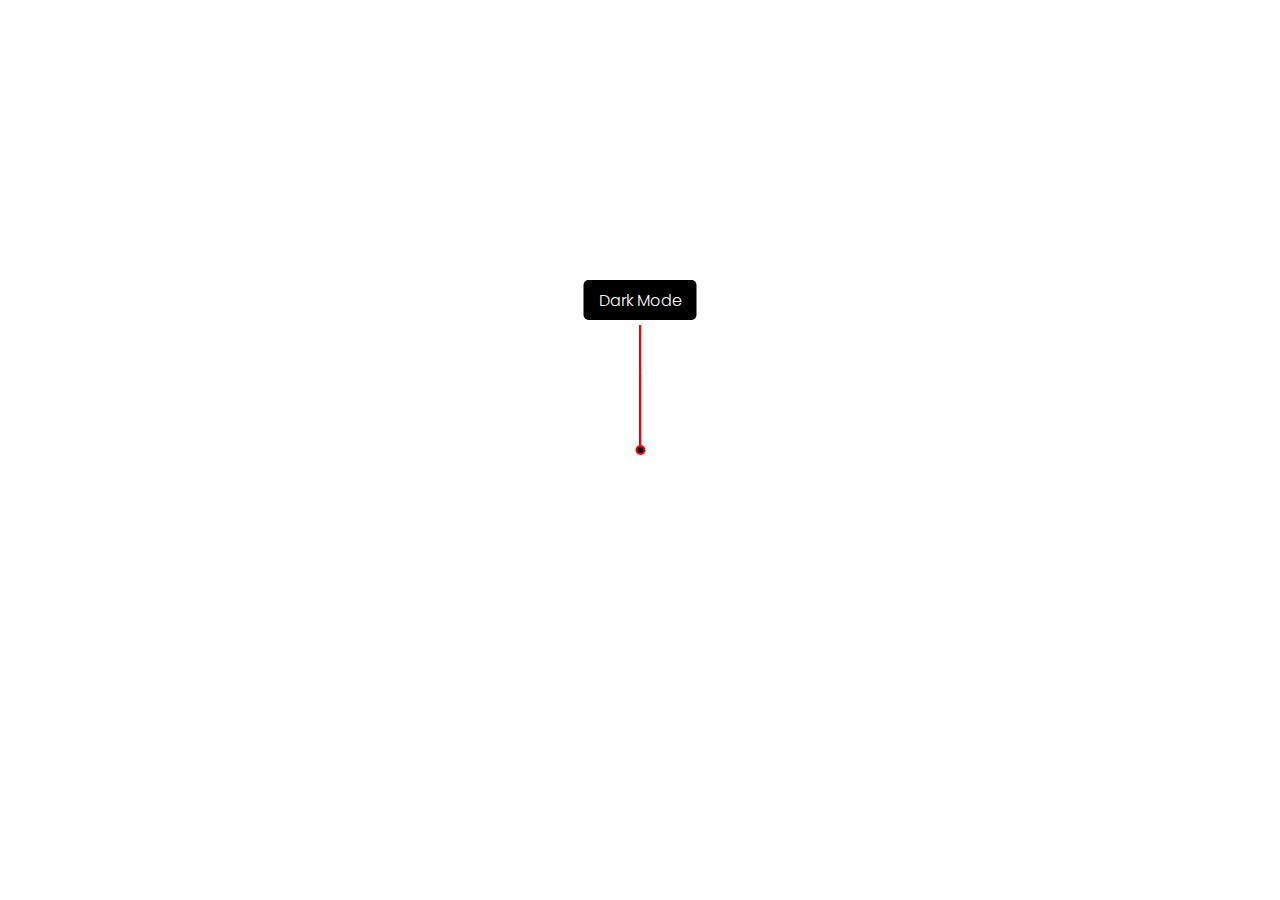
<file: 1theamclock/index.html>
<!DOCTYPE html>
<html lang="en">
<head>
    <meta charset="UTF-8">
    <meta name="viewport" content="width=device-width, initial-scale=1.0">
    <title>Theame Clock</title>
    <link rel="stylesheet" href="style.css">
    <link rel="preconnect" href="https://fonts.googleapis.com">
    <link rel="preconnect" href="https://fonts.gstatic.com" crossorigin>
    <link href="https://fonts.googleapis.com/css2?family=Barlow:wght@300;400;500;600;700&family=Inter:wght@300;400;500;600;700;800&family=Playfair+Display:ital,wght@0,500;0,600;1,400&family=Poppins:wght@300;400;500;700&display=swap" rel="stylesheet">
</head>
<body>
    <div class="container">
        <div class="btn-container">
            <div class="btn">Dark Mode</div>
        </div>
        <div class="clock">
            <div class="min"></div>
            <div class="hour"></div>
            <div class="second"></div>
            <div class="circ"></div>
        </div>
        <div class="time"></div> 
        <div class="calender"></div>
    </div>
    <script src="app.js"></script>
</body>
</html>
</file>
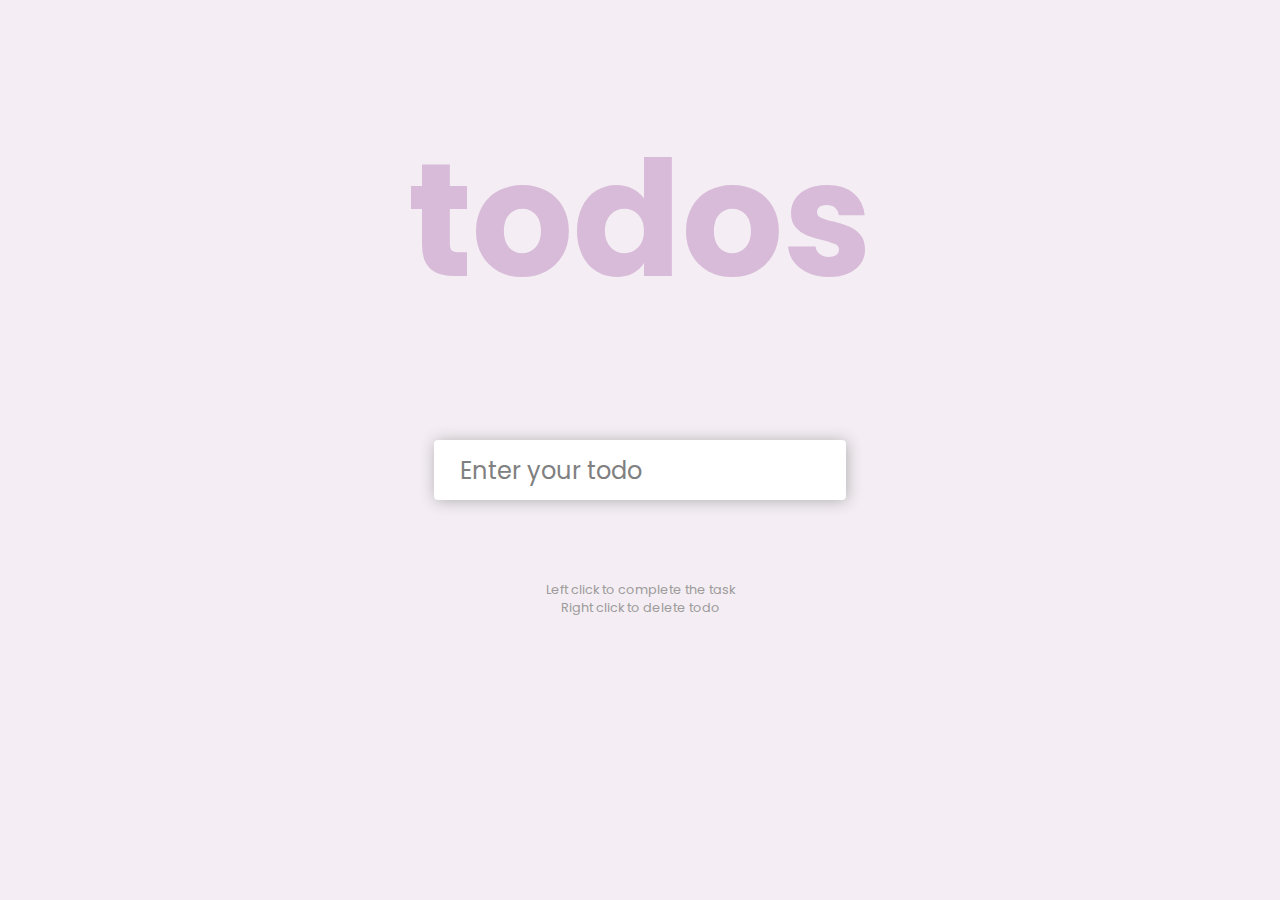
<file: 2todo/index.html>
<!DOCTYPE html>
<html lang="en">
<head>
    <meta charset="UTF-8">
    <meta name="viewport" content="width=device-width, initial-scale=1.0">
    <title>Todo</title>
    <link rel="stylesheet" href="style.css">
    <link rel="preconnect" href="https://fonts.googleapis.com">
    <link rel="preconnect" href="https://fonts.gstatic.com" crossorigin>
    <link href="https://fonts.googleapis.com/css2?family=Barlow:wght@300;400;500;600;700&family=Gabarito:wght@400;600;700;800;900&family=Inter:wght@300;400;500;600;700;800&family=Playfair+Display:ital,wght@0,500;0,600;1,400&family=Poppins:wght@300;400;500;700&display=swap" rel="stylesheet">
</head>
<body>
    <div class="container">
        <div class="title">todos</div>
        
        <input type="text" class="inp" placeholder="Enter your todo">
        
        <div class="tasks">
        </div>
        <div class="desc">
            Left click to complete the task<br>
            Right click to delete todo
        </div>
    </div>
    <script src="script.js"></script>
</body>
</html>
</file>
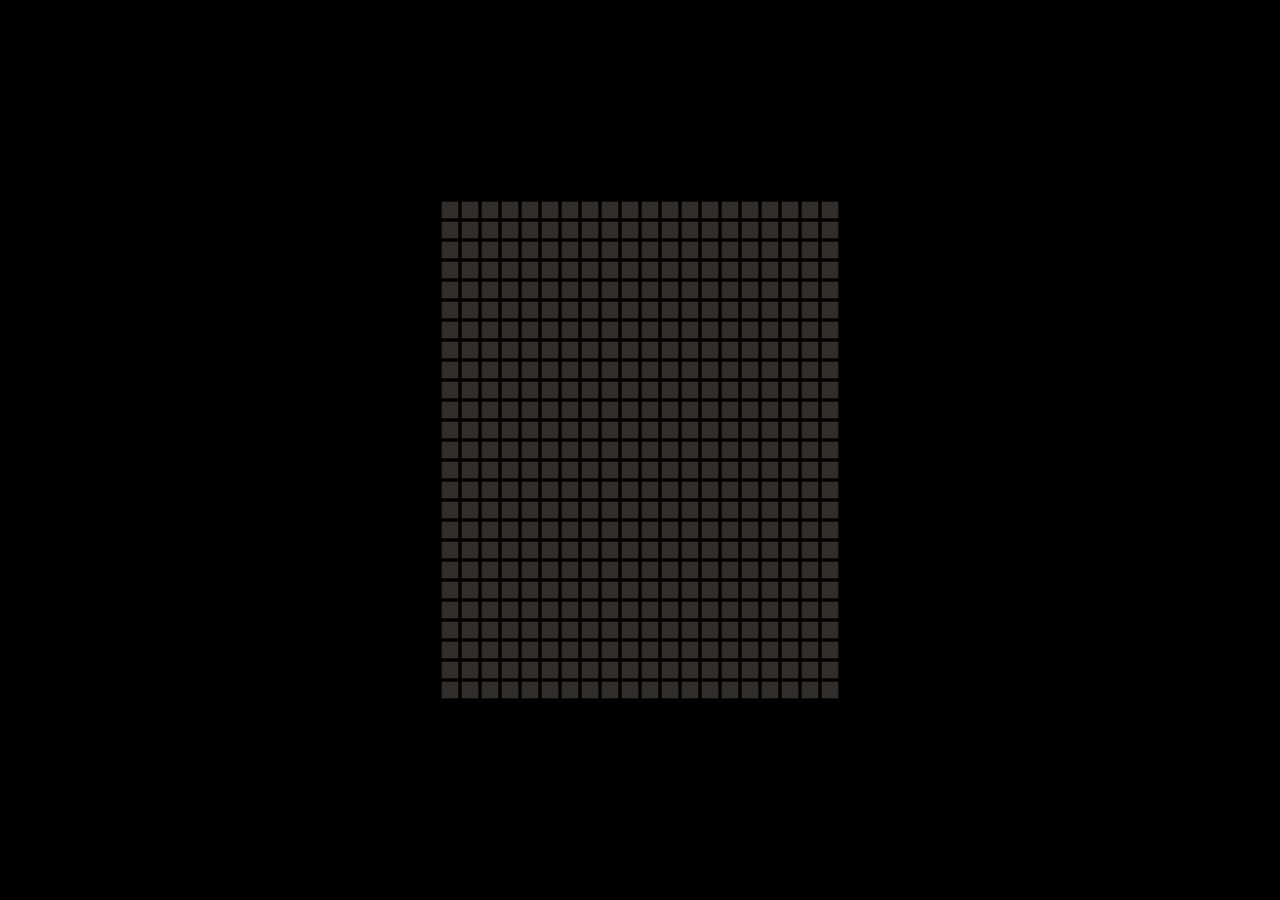
<file: 4hoverboard/index.html>
<!DOCTYPE html>
<html lang="en">
<head>
    <meta charset="UTF-8">
    <meta name="viewport" content="width=device-width, initial-scale=1.0">
    <title>Hover board</title>
    <link rel="stylesheet" href="style.css">
</head>
<body>
    <div class="container">

    </div>
    <script src="app.js"></script>
</body> 
</html>
</file>
<file: 1theamclock/style.css>
*{
    padding: 0px;
    margin: 0px;
    font-family: 'Barlow', sans-serif;
    font-family: 'Inter', sans-serif;
    font-family: 'Playfair Display', serif;
    font-family: 'Poppins', sans-serif;
   
}
:root{
    --primary-color:#000;
    --secondary-color:#fff;
}
html{
    transition: all 1s ease-in-out;
}
html.dark{
    --primary-color:#fff;
    --secondary-color:#333;
}
html.dark{
    background-color: #111;
    color: var(--primary-color);
}

.container{
    position: absolute;
    top: 50%;
    left: 50%;
    transform: translate(-50%,-50%);
    display: flex;
    flex-direction: column;
    align-items: center;
    justify-content: space-around;
    justify-items: center;
}
.btn-container{
    display: flex;
    flex-direction: row;
    align-items: center;
    justify-content: space-around;
    
}
.btn{
    background-color: var(--primary-color);
    color: var(--secondary-color);
    font-weight: 300;
    text-align: center;
    border-radius: 5px;
    padding: 7.5px 15px ;
    cursor: pointer;
}
.clock{
    height: 300px;
    display: flex;
    flex-direction: row;
}
.min{
    height: 125px;
    width: 2.75px;
    z-index: 1;
    background-color:var(--primary-color);
    position: absolute;
    top: 50%;
    left: 50%;
    transform-origin: bottom center;
    transform: translate(-50%, -100%) rotate(0deg);

}
.hour{
    height: 75px;
    width: 2.75px;
    background-color:var(--primary-color);
    z-index: 1;
    position: absolute;
    top: 50%;
    left: 50%;
    transform-origin: bottom center;
    transform: translate(-50%, -100%) rotate(0deg);
}
.second{
    height: 125px;
    width: 2.75px;
    background-color: red;
    z-index: 2;
    position: absolute;
    top: 50%;
    left: 50%;
    transform-origin: bottom center;
    transform: translate(-50%, -100%) rotate(0deg);
}
.circ{
    border: 2.75px solid red;
    padding: 1px;
    height: 4px;
    width: 4px;
    background-color: var(--primary-color);
    border-radius: 50%;
    position: absolute;
    top: 50%;
    left: 50%;
    transform: translate(-50%, -50%) ;
    z-index: 3;
}

.time{
    display: flex;
    flex-direction: row;
    align-items: center;
    justify-items: center;
    color: var(--primary-color);
    font-weight: 300;
    font-size: 50px;
    text-transform: uppercase;
 
}



.calender{
    display: flex;
    flex-direction: row;
    align-items: center;
    justify-items: center;
    color: gray;
    font-weight: 300;
    font-size:15px;
    text-transform: uppercase;
}

.calender > div{
    margin-right: 2px;
}
.date{
    color: var(--secondary-color);
    border-radius: 50%;
    text-align: center;
    width: 25px;
    height: 25px;
    background-color: var(--primary-color);
}
</file>
<file: 2todo/style.css>
*{
    padding: 0px;
    margin: 0px;
    font-family: 'Barlow', sans-serif;
    font-family: 'Gabarito', cursive;
    font-family: 'Inter', sans-serif;
    font-family: 'Playfair Display', serif;
    font-family: 'Poppins', sans-serif;
}
body{
    background-color:rgb(244, 238, 244) ;
    overflow: auto;
}
.container{
    display: flex;
    flex-direction: column;
    align-items: center;
    justify-content:space-around;
    
}
.title{
    color: rgb(216, 187, 216);
    font-size: 10rem;
    font-weight: 700;
    margin: 100px 0px;

}
input{
    width: 22.5rem;
    height: 3rem;
    font-size: 1.5rem;
    padding: 0.25rem 1.5rem;
    color:rgb(58, 58, 58);
    border-color: transparent;
    border-radius: 4px;
    outline-color: transparent;
    box-shadow: 1px 1px 15px rgb(176, 175, 175);
    z-index: 2;
}
input::placeholder{
    color: grey;
}
input:focus{
    outline: 3px solid rgb(187, 127, 187);
}

.tasks{
    margin-bottom: 30px;
}
.desc{
    font-size: 0.8rem;
    text-align: center;
    color: rgb(157, 155, 155);
    margin: 50px;
}
.tasks{
    display: flex;
    flex-direction: column;
    align-items: center;
    justify-content: center;
    margin-top: 1px;
   
}
.task{
    width: 22.75rem;
    height: 3rem;
    font-size: 1.5rem;
    font-weight: 400;
    padding: 0.25rem 1.5rem;
    vertical-align: middle;
    color:rgb(58, 58, 58);
    border-radius: 4px;
    background-color: white;
    margin-top: 1px;
    
}
.comp{
    text-decoration: line-through;
    color: rgb(155, 154, 154);
}
</file>
<file: 4hoverboard/style.css>
*{
    margin: 0px;
    padding: 0px;
}
body{
    background-color: black;
}

.container{
    position: absolute;
    top: 50%;
    left: 50%;
    transform: translate(-50%,-50%);
    max-width: 400px;
    display: flex;
    flex-direction: row;
    flex-wrap: wrap;
    align-items: center;
    justify-content: center;
}
.square{
    width: 16px;
    height: 16px;
    margin: 2px;
    box-shadow: 0px 0px 2px #322e2b;
    background-color:#322e2b;
    transition: 2s ease;
}
.square:hover{
    transition-duration :0s;
}
</file>
